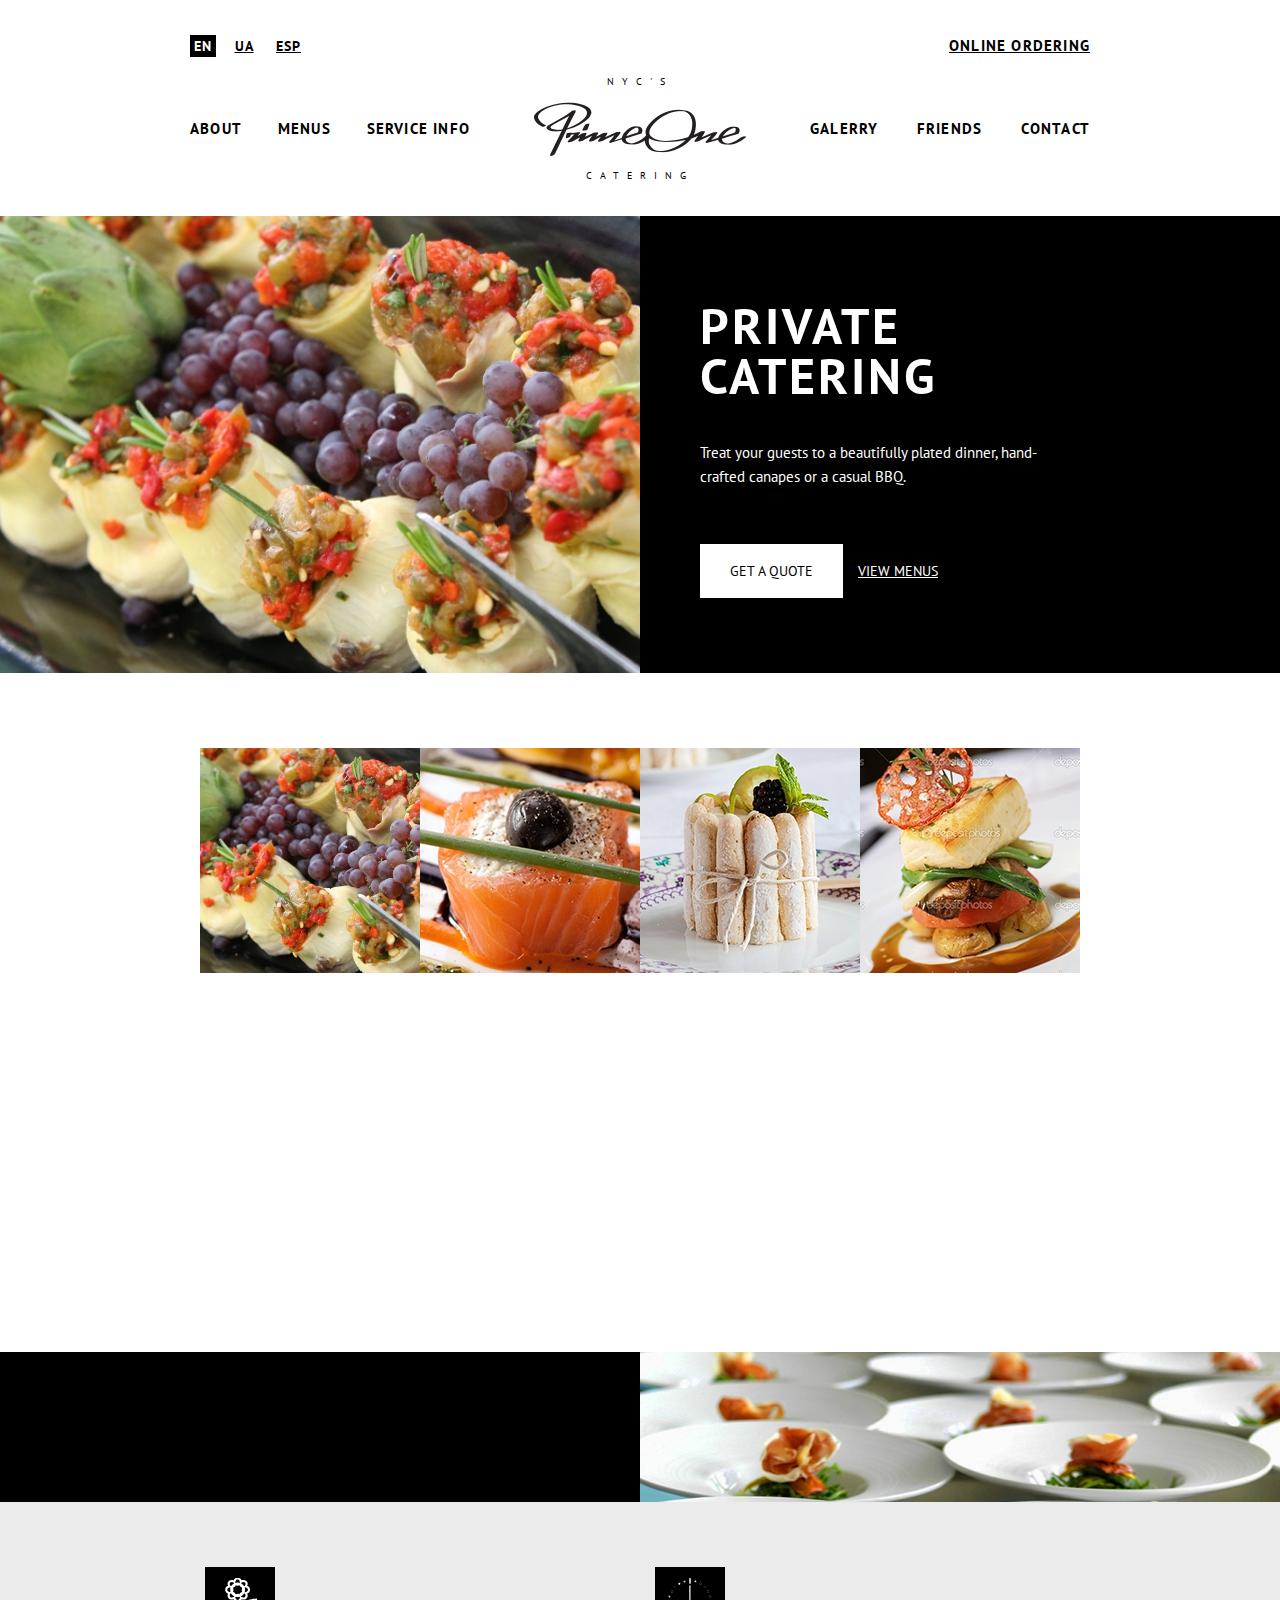
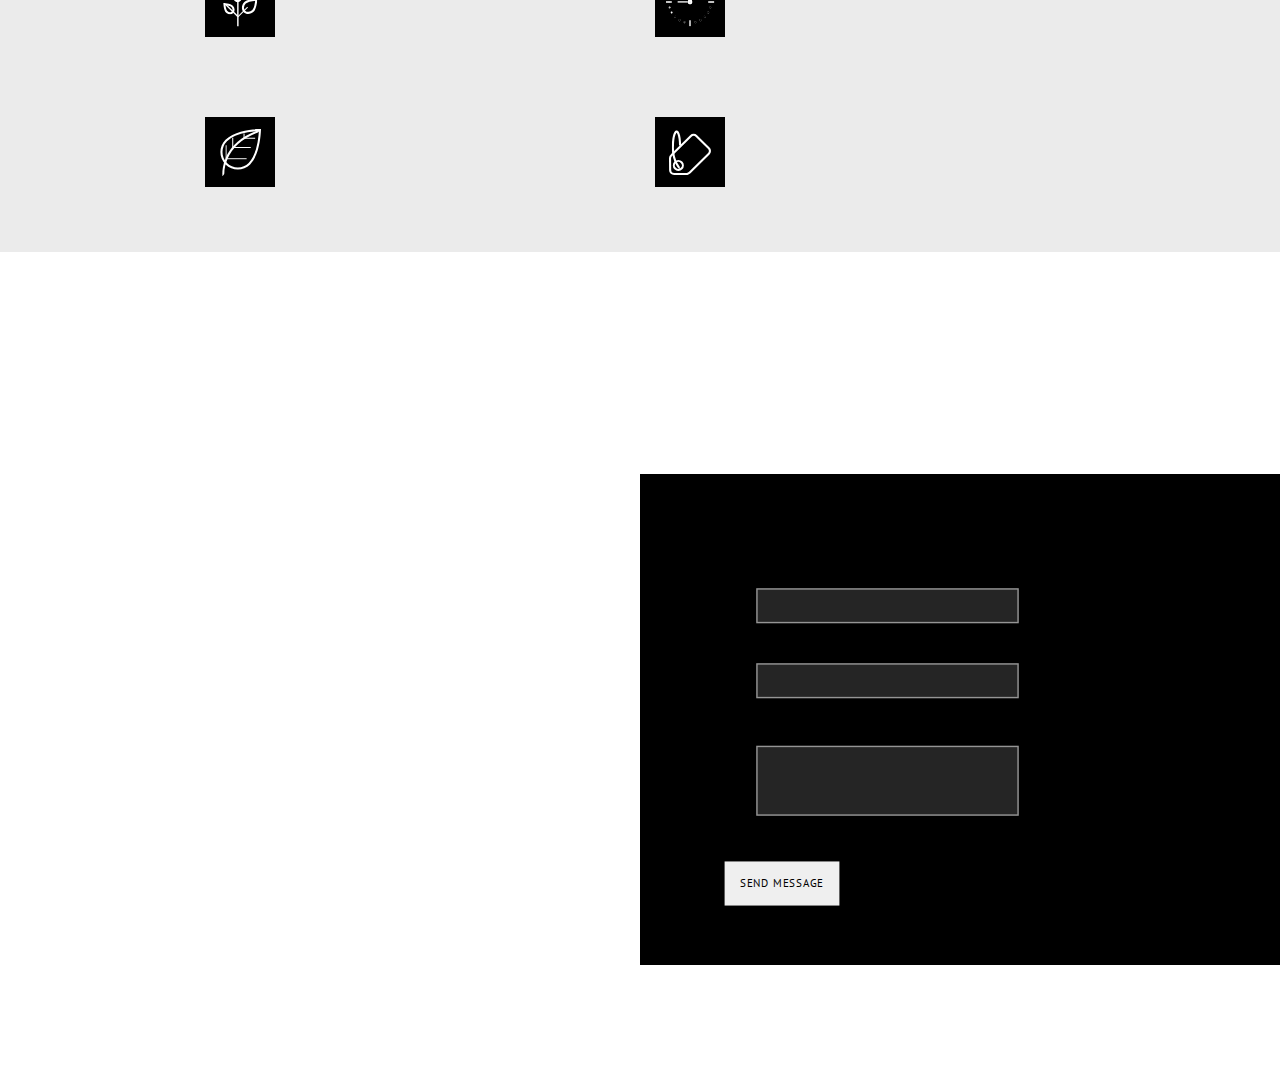
<file: index.html>
<!DOCTYPE html>
<html lang="en">

<head>
    <meta charset="UTF-8">
    <meta http-equiv="X-UA-Compatible" content="IE=edge">
    <meta name="viewport" content="width=device-width, initial-scale=1.0">

    <meta name="description"
        content="treat your guests to a beautifully plated dinner, hand-crafted canapes or a casual BBQ">
    <meta name="keywords" content="corporating catering, private catering, wedding catering, online catering">
    <meta name="author" content="Vasyl Tanchynets">

    <meta property="og:type" content="website">
    <meta property="og:title" content="Primeone">
    <meta property="og:description"
        content="Treat your guests to a beautifully plated dinner, hand-crafted canapes or a casual BBQ">
    <meta property="og:image" content="img/private/01.jpg">
    <meta property="og:url" content="https://vasyltanchynets.github.io/primeone/">
    <meta property="og:site_name" content="primeone">

    <link rel="shortcut icon" href="img/why/icons/04.svg">
    <link rel="stylesheet" href="css/styles.css">

    <title>Primeone</title>
</head>

<body>
    <div class="wrapper">
        <header class="header">
            <div class="header__container">
                <div class="header__top">
                    <div data-da=".header__bottom-menu, 992, 0" class="header__languages _anim-items _anim-no-hide">
                        <a href="" class="header__lang active">en</a>
                        <a href="" class="header__lang">ua</a>
                        <a href="" class="header__lang">esp</a>
                    </div>
                    <div class="header__ordering _anim-items _anim-no-hide">
                        <a href="#online" class="header__order goto">online ordering</a>
                    </div>
                </div>
                <div class="header__bottom">
                    <div data-da=".header__bottom-menu, 992, 2" class="header__column _anim-items _anim-no-hide">
                        <nav class="header-menu">
                            <ul class="header-menu-list">
                                <li>
                                    <a href="#private__row" class="header-menu-list__link goto">about</a>
                                </li>
                                <li>
                                    <a href="#catering" class="header-menu-list__link goto">menus</a>
                                </li>
                                <li>
                                    <a href="#why" class="header-menu-list__link goto">service info</a>
                                </li>
                            </ul>
                        </nav>
                    </div>
                    <div class="header__column _anim-items _anim-no-hide">
                        <a href="" class="header-logo">
                            <span class="header-logo__text">nyc's</span>
                            <span class="header-logo__image"><img src="img/logo.png" alt=""></span>
                            <span class="header-logo__text">catering</span>
                        </a>
                    </div>
                    <div data-da=".header__bottom-menu, 992, 1" class="header__column _anim-items _anim-no-hide">
                        <nav class="header-menu">
                            <ul class="header-menu-list">
                                <li>
                                    <a href="#catering" class="header-menu-list__link goto">galerry</a>
                                </li>
                                <li>
                                    <a href="#why" class="header-menu-list__link goto">friends</a>
                                </li>
                                <li>
                                    <a href="#contacts" class="header-menu-list__link goto">contact</a>
                                </li>
                            </ul>
                        </nav>
                    </div>
                </div>
                <div class="header__bottom-menu header-menu-hide"></div>
                <div class="header-menu__icon _anim-items _anim-no-hide">
                    <span></span>
                    <span></span>
                    <span></span>
                </div>
            </div>
        </header>
        <div class="content">
            <div class="private">
                <div class="private__row">
                    <div class="private__column">
                        <div class="private__image ibg">
                            <img src="img/private/01.jpg" alt="">
                        </div>
                    </div>
                    <div class="private__column">
                        <div class="private__item">
                            <div class="private__header _anim-items _anim-no-hide">private catering</div>
                            <div class="private__text _anim-items _anim-no-hide">
                                Treat your guests to a beautifully plated dinner, hand-crafted canapes or a casual
                                BBQ.
                            </div>
                            <div class="private__sub-item _anim-items _anim-no-hide">
                                <a href="#catering" class="private__btn goto"><span>Get a quote</span></a>
                                <a href="#catering" class="private__link goto">View menus</a>
                            </div>
                        </div>
                    </div>
                </div>
            </div>
            <div class="catering">
                <div class="catering__container">
                    <div class="catering__row">
                        <div class="catering__column">
                            <div class="catering__item">
                                <a href="" class="catering__image catering__first-image ibg _anim-items _anim-no-hide">
                                    <img src="img/catering/01.jpg" alt="">
                                </a>
                                <div class="catering__title _anim-items _anim-no-hide">Corporate catering</div>
                                <div class="catering__text _anim-items _anim-no-hide">We are able to serve events from 2
                                    to 2000 guests and always reasonable prices.
                                </div>
                                <div class="catering__sub-item">
                                    <a href="" class="catering__btn _anim-items _anim-no-hide">
                                        <span>Get a quote</span>
                                    </a>
                                    <a href="" class="catering__link _anim-items _anim-no-hide">View menus</a>
                                </div>
                            </div>
                        </div>
                        <div class="catering__column">
                            <div class="catering__item">
                                <a href="" class="catering__image ibg _anim-items _anim-no-hide">
                                    <img src="img/catering/02.jpg" alt="">
                                </a>
                                <div class="catering__title _anim-items _anim-no-hide">Private catering</div>
                                <div class="catering__text _anim-items _anim-no-hide">Fresh, seasonal and simple
                                    cuisine. Food is our business and our passion.
                                </div>
                                <div class="catering__sub-item">
                                    <a href="" class="catering__btn _anim-items _anim-no-hide">
                                        <span>Get a quote</span>
                                    </a>
                                    <a href="" class="catering__link _anim-items _anim-no-hide">View menus</a>
                                </div>
                            </div>
                        </div>
                        <div class="catering__column">
                            <div class="catering__item">
                                <a href="" class="catering__image ibg _anim-items _anim-no-hide">
                                    <img src="img/catering/03.jpg" alt="">
                                </a>
                                <div class="catering__title _anim-items _anim-no-hide">Wedding catering</div>
                                <div class="catering__text _anim-items _anim-no-hide">We use only the best organic
                                    ingredients and gluten and dairy free cooking.
                                </div>
                                <div class="catering__sub-item">
                                    <a href="" class="catering__btn _anim-items _anim-no-hide">
                                        <span>Get a quote</span>
                                    </a>
                                    <a href="" class="catering__link _anim-items _anim-no-hide">View menus</a>
                                </div>
                            </div>
                        </div>
                        <div class="catering__column">
                            <div class="catering__item">
                                <a href="" class="catering__image ibg _anim-items _anim-no-hide">
                                    <img src="img/catering/04.jpg" alt="">
                                </a>
                                <div class="catering__title _anim-items _anim-no-hide">Online catering</div>
                                <div class="catering__text _anim-items _anim-no-hide">Successful catering is about
                                    organisation, high quality service, and great food.
                                </div>
                                <div class="catering__sub-item">
                                    <a href="" class="catering__btn _anim-items _anim-no-hide">
                                        <span>Get a quote</span>
                                    </a>
                                    <a href="" class="catering__link _anim-items _anim-no-hide">View menus</a>
                                </div>
                            </div>
                        </div>
                    </div>
                </div>
            </div>
            <div class="why">
                <div class="why__top">
                    <div class="why__header">
                        <span class="_anim-items _anim-no-hide">Why choose us?</span>
                    </div>
                    <div class="why__image ibg">
                        <img src="img/why/01.jpg" alt="">
                    </div>
                </div>
                <div class="why__container">
                    <div class="why__row">
                        <div class="why__column">
                            <div class="why__body">
                                <div class="why__icon _anim-items _anim-no-hide">
                                    <span><img src="img/why/icons/01.svg" alt=""></span>
                                </div>
                                <div class="why__item">
                                    <div class="why__title _anim-items _anim-no-hide">Always fresh</div>
                                    <div class="why__text _anim-items _anim-no-hide">Fresh, seasonal and simple cuisine.
                                        Food is our business and our passion.
                                    </div>
                                </div>
                            </div>
                        </div>
                        <div class="why__column">
                            <div class="why__body">
                                <div class="why__icon _anim-items _anim-no-hide">
                                    <span><img src="img/why/icons/02.svg" alt=""></span>
                                </div>
                                <div class="why__item">
                                    <div class="why__title _anim-items _anim-no-hide">Reliable AND Flawless</div>
                                    <div class="why__text _anim-items _anim-no-hide">Successful catering is about
                                        organisation, high quality service, and great food.
                                    </div>
                                </div>
                            </div>
                        </div>
                        <div class="why__column">
                            <div class="why__body">
                                <div class="why__icon _anim-items _anim-no-hide">
                                    <span><img src="img/why/icons/03.svg" alt=""></span>
                                </div>
                                <div class="why__item">
                                    <div class="why__title _anim-items _anim-no-hide">Clean and Healthy</div>
                                    <div class="why__text _anim-items _anim-no-hide">We use only the best organic
                                        ingredients and gluten and dairy free cooking.
                                    </div>
                                </div>
                            </div>
                        </div>
                        <div class="why__column">
                            <div class="why__body">
                                <div class="why__icon _anim-items _anim-no-hide">
                                    <span><img src="img/why/icons/04.svg" alt=""></span>
                                </div>
                                <div class="why__item">
                                    <div class="why__title _anim-items _anim-no-hide">Fits any size and budget</div>
                                    <div class="why__text _anim-items _anim-no-hide">We are able to serve events from 2
                                        to 2000 guests and always at reasonable prices.
                                    </div>
                                </div>
                            </div>
                        </div>
                    </div>
                </div>
            </div>
            <div class="contacts">
                <div class="contacts__container">
                    <div class="contacts__body">
                        <div class="contacts__row">
                            <div class="contacts__column">
                                <div class="contacts__title _anim-items _anim-no-hide">Say hello</div>
                                <div class="contacts__address _anim-items _anim-no-hide">
                                    <span><img src="img/contacts/01.svg" alt=""></span>
                                    45-35 #B 39th St, Sunnyside, NY 11104
                                </div>
                                <div class="contacts__phone _anim-items _anim-no-hide">
                                    <span><img src="img/contacts/02.svg" alt=""></span>
                                    (718) 777-7777
                                </div>
                            </div>
                            <div class="contacts__column">
                                <div class="contacts__mail _anim-items _anim-no-hide">
                                    <span><img src="img/contacts/03.svg" alt=""></span>
                                    contact@primeone.com
                                </div>
                                <div class="contacts__social _anim-items _anim-no-hide">
                                    <a href="" class="contacts__social-item">
                                        <img src="img/contacts/social/01.png" alt="">
                                    </a>
                                    <a href="" class="contacts__social-item">
                                        <img src="img/contacts/social/02.png" alt="">
                                    </a>
                                    <a href="" class="contacts__social-item">
                                        <img src="img/contacts/social/03.png" alt="">
                                    </a>
                                    <a href="" class="contacts__social-item">
                                        <img src="img/contacts/social/04.png" alt="">
                                    </a>
                                </div>
                            </div>
                        </div>
                    </div>
                </div>
            </div>
            <div class="get">
                <div class="get__row">
                    <div class="get__column">
                        <div class="get__map" id="map"></div>
                    </div>
                    <div class="get__column online">
                        <div class="get-form">
                            <div class="get-form__title">
                                <span class="_anim-items _anim-no-hide">Get in touch</span>
                            </div>
                            <form action="#" class="get-form__body">
                                <div class="get-form__item _anim-items _anim-no-hide">
                                    <input autocomplete="off" type="text" name="form[]" data-value="Name"
                                        class="input req" />
                                </div>
                                <div class="get-form__item _anim-items _anim-no-hide">
                                    <input autocomplete="off" type="text" name="form[]" data-value="E-mail or phone"
                                        class="input req" />
                                </div>
                                <div class="get-form__item _anim-items _anim-no-hide">
                                    <textarea autocomplete="off" name="form[]" data-value="Your message"
                                        class="input"></textarea>
                                </div>
                                <div class="get-form__button _anim-items _anim-no-hide">
                                    <button type="submit"><span>Send message</span></button>
                                </div>
                            </form>
                        </div>
                    </div>
                </div>
            </div>
        </div>
        <footer class="footer">
            <div class="footer__container">
                <div class="footer__body">
                    <div class="footer__copy _anim-items _anim-no-hide">© PrimeOne Catering 2022. Terms & Conditions
                    </div>
                    <a href="#header" class="footer__logo goto _anim-items _anim-no-hide">
                        <img src="img/logo.png" alt="">
                    </a>
                </div>
            </div>
        </footer>
    </div>
    <script src="https://code.jquery.com/jquery-3.6.0.min.js"></script>
    <script src="js/main.js"></script>
    <script src="https://maps.google.com/maps/api/js?sensor=false&amp;key="></script>
</body>

</html>
</file>
<file: css/styles.css>
@import url("https://fonts.googleapis.com/css2?family=PT+Sans&display=swap");
* {
  padding: 0;
  margin: 0;
  border: 0; }

*,
*:before,
*:after {
  -webkit-box-sizing: border-box;
  box-sizing: border-box; }

:focus,
:active {
  outline: none; }

a:focus,
a:active {
  outline: none; }

nav,
footer,
header,
aside {
  display: block; }

html,
body {
  height: 100%;
  width: 100%;
  font-size: 100%;
  line-height: 1;
  font-size: 14px;
  -ms-text-size-adjust: 100%;
  -moz-text-size-adjust: 100%;
  -webkit-text-size-adjust: 100%; }

input,
button,
textarea {
  font-family: inherit; }

input::-ms-clear {
  display: none; }

button {
  cursor: pointer; }

button::-moz-focus-inner {
  padding: 0;
  border: 0; }

a,
a:visited {
  text-decoration: none; }

a:hover {
  text-decoration: none; }

ul li {
  list-style: none; }

img {
  vertical-align: top; }

h1,
h2,
h3,
h4,
h5,
h6 {
  font-size: inherit;
  font-weight: inherit; }

.wrapper {
  min-height: 100%;
  width: 100%;
  overflow: hidden;
  display: -webkit-box;
  display: -ms-flexbox;
  display: flex;
  -webkit-box-orient: vertical;
  -webkit-box-direction: normal;
  -ms-flex-direction: column;
  flex-direction: column; }

.header__container {
  max-width: 900px;
  margin: 0 auto; }
  @media (max-width: 992px) {
    .header__container {
      padding: 0 10px; } }

.header__top {
  padding: 35px 0;
  display: -webkit-box;
  display: -ms-flexbox;
  display: flex;
  -webkit-box-pack: justify;
  -ms-flex-pack: justify;
  justify-content: space-between; }
  @media (max-width: 992px) {
    .header__top {
      -webkit-box-pack: end;
      -ms-flex-pack: end;
      justify-content: flex-end; } }

.header__languages {
  width: 115px;
  display: -webkit-box;
  display: -ms-flexbox;
  display: flex;
  -webkit-box-pack: justify;
  -ms-flex-pack: justify;
  justify-content: space-between;
  -webkit-transform: scale(0);
  -ms-transform: scale(0);
  transform: scale(0);
  -webkit-transition: all 1.2s ease 0s;
  -o-transition: all 1.2s ease 0s;
  transition: all 1.2s ease 0s; }
  .header__languages._active {
    -webkit-transform: scale(1);
    -ms-transform: scale(1);
    transform: scale(1); }

.header__lang {
  font-family: "PT Sans";
  text-transform: uppercase;
  color: #000;
  font-weight: 700;
  letter-spacing: 1px;
  text-decoration: underline;
  padding: 4px; }
  .header__lang.active {
    background-color: #000;
    color: #fff;
    text-decoration: none; }

.header__ordering {
  position: relative;
  z-index: 25;
  -ms-flex-item-align: center;
  -ms-grid-row-align: center;
  align-self: center;
  -webkit-transform: scale(0);
  -ms-transform: scale(0);
  transform: scale(0);
  -webkit-transition: all 1.2s ease 0s;
  -o-transition: all 1.2s ease 0s;
  transition: all 1.2s ease 0s; }
  .header__ordering._active {
    -webkit-transform: scale(1);
    -ms-transform: scale(1);
    transform: scale(1); }
  @media (max-width: 992px) {
    .header__ordering {
      -webkit-transition: all 1.2s ease 0.5s;
      -o-transition: all 1.2s ease 0.5s;
      transition: all 1.2s ease 0.5s; } }

.header__order {
  font-family: "PT Sans";
  font-size: 15px;
  text-transform: uppercase;
  color: #000;
  font-weight: 700;
  text-decoration: underline;
  letter-spacing: 1.2px; }
  @media (max-width: 992px) {
    .header__order {
      font-size: 13px;
      letter-spacing: 1px; } }

.header__bottom {
  position: relative;
  z-index: 20;
  display: -webkit-box;
  display: -ms-flexbox;
  display: flex;
  -webkit-box-pack: justify;
  -ms-flex-pack: justify;
  justify-content: space-between;
  margin: -15px 0 0 0; }
  @media (max-width: 992px) {
    .header__bottom {
      -webkit-box-pack: center;
      -ms-flex-pack: center;
      justify-content: center;
      margin: -70px 0 0 0; } }
  @media (max-width: 480px) {
    .header__bottom {
      margin: -70px 0 0 -80px; } }

.header__column:first-child, .header__column:last-child {
  -ms-flex-item-align: center;
  -ms-grid-row-align: center;
  align-self: center;
  width: 280px;
  -webkit-transform: scale(0);
  -ms-transform: scale(0);
  transform: scale(0);
  -webkit-transition: all 1.2s ease 0.2s;
  -o-transition: all 1.2s ease 0.2s;
  transition: all 1.2s ease 0.2s; }
  .header__column:first-child._active, .header__column:last-child._active {
    -webkit-transform: scale(1);
    -ms-transform: scale(1);
    transform: scale(1); }
  @media (max-width: 992px) {
    .header__column:first-child, .header__column:last-child {
      width: 140px; } }
  @media (max-width: 480px) {
    .header__column:first-child, .header__column:last-child {
      width: 115px; } }

.header__column:nth-child(2) {
  -webkit-transform: scale(0);
  -ms-transform: scale(0);
  transform: scale(0);
  -webkit-transition: all 1.2s ease 0.2s;
  -o-transition: all 1.2s ease 0.2s;
  transition: all 1.2s ease 0.2s; }
  .header__column:nth-child(2)._active {
    -webkit-transform: scale(1);
    -ms-transform: scale(1);
    transform: scale(1); }
  @media (max-width: 992px) {
    .header__column:nth-child(2) {
      -webkit-transition: all 1.2s ease 0s;
      -o-transition: all 1.2s ease 0s;
      transition: all 1.2s ease 0s; } }

.header-menu-list {
  display: -webkit-box;
  display: -ms-flexbox;
  display: flex;
  -webkit-box-pack: justify;
  -ms-flex-pack: justify;
  justify-content: space-between; }
  @media (max-width: 992px) {
    .header-menu-list {
      -webkit-box-orient: vertical;
      -webkit-box-direction: normal;
      -ms-flex-direction: column;
      flex-direction: column; }
      .header-menu-list li {
        margin: 0 0 10px 0; } }
  .header-menu-list__link {
    font-family: "PT Sans";
    font-size: 15px;
    text-transform: uppercase;
    font-weight: 700;
    color: #000;
    letter-spacing: 1.2px; }

.header-logo {
  -ms-flex-item-align: center;
  -ms-grid-row-align: center;
  align-self: center; }
  .header-logo__text {
    font-family: "PT Sans";
    font-size: 10px;
    font-weight: 700px;
    text-transform: uppercase;
    color: #000;
    letter-spacing: 8px; }
    @media (max-width: 992px) {
      .header-logo__text {
        font-size: 7px; } }
  .header-logo__image {
    padding: 15px 0; }
    @media (max-width: 992px) {
      .header-logo__image {
        padding: 5px 0; }
        .header-logo__image img {
          width: 100%; } }
  .header-logo span {
    display: -webkit-box;
    display: -ms-flexbox;
    display: flex;
    -webkit-box-pack: center;
    -ms-flex-pack: center;
    justify-content: center; }

.header__languages._dynamic_adapt_ {
  margin: 0 0 20px 0; }

.header-menu__icon {
  display: none;
  -webkit-transform: scale(0);
  -ms-transform: scale(0);
  transform: scale(0);
  -webkit-transition: all 1.2s ease 0.5s;
  -o-transition: all 1.2s ease 0.5s;
  transition: all 1.2s ease 0.5s; }
  .header-menu__icon._active {
    -webkit-transform: scale(1);
    -ms-transform: scale(1);
    transform: scale(1); }
  @media (max-width: 992px) {
    .header-menu__icon {
      display: block;
      position: absolute;
      top: 33px;
      left: 10px;
      width: 30px;
      height: 18px;
      cursor: pointer;
      z-index: 20; }
      .header-menu__icon span {
        -webkit-transition: all 0.3s ease 0s;
        -o-transition: all 0.3s ease 0s;
        transition: all 0.3s ease 0s;
        top: 8px;
        left: 0px;
        position: absolute;
        width: 100%;
        height: 2px;
        background-color: #000; }
        .header-menu__icon span:first-child {
          top: 0px; }
        .header-menu__icon span:last-child {
          top: auto;
          bottom: 0px; }
      .header-menu__icon.active span {
        -webkit-transform: scale(0);
        -ms-transform: scale(0);
        transform: scale(0); }
        .header-menu__icon.active span:first-child {
          -webkit-transform: rotate(-45deg);
          -ms-transform: rotate(-45deg);
          transform: rotate(-45deg);
          top: 8px; }
        .header-menu__icon.active span:last-child {
          -webkit-transform: rotate(45deg);
          -ms-transform: rotate(45deg);
          transform: rotate(45deg);
          bottom: 8px; } }

@media (max-width: 992px) {
  .header-menu-hide {
    z-index: 15;
    position: fixed;
    width: 100%;
    height: 100%;
    overflow: auto;
    left: -120%;
    top: 5%;
    background-color: #fff;
    -webkit-transition: all 0.5s ease 0s;
    -o-transition: all 0.5s ease 0s;
    transition: all 0.5s ease 0s;
    padding: 65px 10px 0px 10px; }
    .header-menu-hide.active {
      left: 0; }
  body.lock {
    overflow: hidden; } }

.ibg {
  background-position: center;
  background-size: cover;
  background-repeat: no-repeat; }
  .ibg img {
    display: none; }

input[type="text"],
input[type="email"],
input[type="tel"],
textarea {
  -webkit-appearance: none;
  -moz-appearance: none;
  appearance: none; }

.input {
  border-radius: 0 !important;
  width: 100%;
  display: block;
  padding: 0px 18px;
  height: 50px;
  border: 2px solid #959595;
  background-color: #252525;
  color: #959595;
  font-size: 15px; }
  .input.err {
    border: 2px solid red; }

textarea.input {
  resize: none;
  height: 100px;
  padding: 10px 18px; }

.footer__container {
  max-width: 880px;
  margin: 0 auto; }

.footer__body {
  display: -webkit-box;
  display: -ms-flexbox;
  display: flex;
  -webkit-box-pack: justify;
  -ms-flex-pack: justify;
  justify-content: space-between;
  -webkit-box-align: center;
  -ms-flex-align: center;
  align-items: center;
  padding: 40px 0; }
  @media (max-width: 992px) {
    .footer__body {
      padding: 30px 10px; } }
  @media (max-width: 550px) {
    .footer__body {
      -webkit-box-orient: vertical;
      -webkit-box-direction: normal;
      -ms-flex-direction: column;
      flex-direction: column; } }

.footer__copy {
  font-family: "PT Sans";
  font-size: 15px;
  -webkit-transform: scale(0);
  -ms-transform: scale(0);
  transform: scale(0);
  -webkit-transition: all 1.2s ease 0s;
  -o-transition: all 1.2s ease 0s;
  transition: all 1.2s ease 0s; }
  .footer__copy._active {
    -webkit-transform: scale(1);
    -ms-transform: scale(1);
    transform: scale(1); }
  @media (max-width: 550px) {
    .footer__copy {
      text-align: center;
      -webkit-box-ordinal-group: 3;
      -ms-flex-order: 2;
      order: 2;
      -webkit-transition: all 1.2s ease 0.1s;
      -o-transition: all 1.2s ease 0.1s;
      transition: all 1.2s ease 0.1s; } }

.footer__logo {
  -webkit-transform: scale(0);
  -ms-transform: scale(0);
  transform: scale(0);
  -webkit-transition: all 1.2s ease 0s;
  -o-transition: all 1.2s ease 0s;
  transition: all 1.2s ease 0s; }
  .footer__logo._active {
    -webkit-transform: scale(1);
    -ms-transform: scale(1);
    transform: scale(1); }
  .footer__logo img {
    height: 40px; }
  @media (max-width: 550px) {
    .footer__logo {
      padding: 0 0 15px 0; } }

.private {
  padding: 35px 0 0 0; }
  @media (max-width: 480px) {
    .private {
      padding: 25px 0 0 0; } }
  .private__row {
    display: -webkit-box;
    display: -ms-flexbox;
    display: flex; }
    @media (max-width: 768px) {
      .private__row {
        display: block; } }
  .private__column:nth-child(1) {
    -webkit-box-flex: 1;
    -ms-flex: 1 1 50%;
    flex: 1 1 50%; }
    @media (max-width: 768px) {
      .private__column:nth-child(1) {
        display: none; } }
  .private__column:nth-child(2) {
    -webkit-box-flex: 1;
    -ms-flex: 1 1 50%;
    flex: 1 1 50%;
    background-color: #000; }
  .private__image {
    padding: 0 0 62.38% 0;
    min-height: 100%; }
  .private__item {
    display: -webkit-box;
    display: -ms-flexbox;
    display: flex;
    -webkit-box-orient: vertical;
    -webkit-box-direction: normal;
    -ms-flex-direction: column;
    flex-direction: column;
    width: 400px;
    padding: 85px 0 75px 60px; }
    @media (max-width: 768px) {
      .private__item {
        padding: 60px 0px 55px 60px; } }
    @media (max-width: 480px) {
      .private__item {
        width: 310px;
        padding: 30px 10px; } }
  .private__header {
    font-family: "PT Sans";
    font-size: 50px;
    font-weight: 700;
    color: #fff;
    text-transform: uppercase;
    letter-spacing: 3px;
    padding: 0 0 40px 0;
    -webkit-transform: scale(0);
    -ms-transform: scale(0);
    transform: scale(0);
    -webkit-transition: all 1.2s ease 0.4s;
    -o-transition: all 1.2s ease 0.4s;
    transition: all 1.2s ease 0.4s; }
    .private__header._active {
      -webkit-transform: scale(1);
      -ms-transform: scale(1);
      transform: scale(1); }
    @media (max-width: 768px) {
      .private__header {
        padding: 0 0 20px 0; } }
    @media (max-width: 480px) {
      .private__header {
        font-size: 40px; } }
  .private__text {
    font-family: "PT Sans";
    font-size: 15px;
    color: #fff;
    line-height: 24px;
    padding: 0 0 55px 0;
    -webkit-transform: scale(0);
    -ms-transform: scale(0);
    transform: scale(0);
    -webkit-transition: all 1.2s ease 0.6s;
    -o-transition: all 1.2s ease 0.6s;
    transition: all 1.2s ease 0.6s; }
    .private__text._active {
      -webkit-transform: scale(1);
      -ms-transform: scale(1);
      transform: scale(1); }
    @media (max-width: 768px) {
      .private__text {
        padding: 0 0 35px 0; } }
    @media (max-width: 480px) {
      .private__text {
        font-size: 13px;
        padding: 0 0 25px 0; } }
  .private__sub-item {
    display: -webkit-box;
    display: -ms-flexbox;
    display: flex;
    -webkit-transform: scale(0);
    -ms-transform: scale(0);
    transform: scale(0);
    -webkit-transition: all 1.2s ease 0.8s;
    -o-transition: all 1.2s ease 0.8s;
    transition: all 1.2s ease 0.8s; }
    .private__sub-item._active {
      -webkit-transform: scale(1);
      -ms-transform: scale(1);
      transform: scale(1); }
  .private__btn {
    background: #fff; }
    .private__btn span {
      display: inline-block;
      font-family: "PT Sans";
      text-transform: uppercase;
      color: #000;
      padding: 20px 30px; }
  .private__link {
    -ms-flex-item-align: center;
    -ms-grid-row-align: center;
    align-self: center;
    display: inline-block;
    font-family: "PT Sans";
    color: #fff;
    text-transform: uppercase;
    text-decoration: underline;
    padding: 0 0 0 15px; }

.catering {
  padding: 75px 0; }
  @media (max-width: 992px) {
    .catering {
      padding: 55px 10px; } }
  @media (max-width: 480px) {
    .catering {
      padding: 45px 10px; } }
  .catering__container {
    max-width: 880px;
    margin: 0 auto; }
  .catering__row {
    display: -webkit-box;
    display: -ms-flexbox;
    display: flex; }
    @media (max-width: 992px) {
      .catering__row {
        -ms-flex-wrap: wrap;
        flex-wrap: wrap; } }
  .catering__column:first-child, .catering__column:nth-child(2), .catering__column:nth-child(3), .catering__column:last-child {
    -webkit-box-flex: 1;
    -ms-flex: 1 1 25%;
    flex: 1 1 25%; }
    @media (max-width: 768px) {
      .catering__column:first-child, .catering__column:nth-child(2), .catering__column:nth-child(3), .catering__column:last-child {
        -webkit-box-flex: 1;
        -ms-flex: 1 1 50%;
        flex: 1 1 50%; } }
    @media (max-width: 480px) {
      .catering__column:first-child, .catering__column:nth-child(2), .catering__column:nth-child(3), .catering__column:last-child {
        -webkit-box-flex: 1;
        -ms-flex: 1 1 auto;
        flex: 1 1 auto; } }
  @media (max-width: 768px) {
    .catering__column:first-child, .catering__column:nth-child(2) {
      padding: 0 0 45px 0; } }
  @media (max-width: 480px) {
    .catering__column:nth-child(3) {
      padding: 0 0 45px 0; } }
  .catering__item {
    max-width: 220px;
    width: 100%;
    display: -webkit-box;
    display: -ms-flexbox;
    display: flex;
    -webkit-box-orient: vertical;
    -webkit-box-direction: normal;
    -ms-flex-direction: column;
    flex-direction: column;
    min-height: 100%; }
    @media (max-width: 768px) {
      .catering__item {
        max-width: none; } }
  .catering__image {
    padding: 0 0 102.275% 0;
    min-height: 100%;
    margin: 0 0 25px 0;
    -webkit-transform: scale(0.8);
    -ms-transform: scale(0.8);
    transform: scale(0.8);
    -webkit-transition: all 1.2s ease 0s;
    -o-transition: all 1.2s ease 0s;
    transition: all 1.2s ease 0s; }
    .catering__image._active {
      -webkit-transform: scale(1);
      -ms-transform: scale(1);
      transform: scale(1); }
    @media (max-width: 768px) {
      .catering__image {
        margin: 0 0 15px 0; } }
  @media screen and (max-width: 480px) and (min-height: 588px) and (max-height: 900px) {
    .catering__first-image {
      -webkit-transform: scale(0.8);
      -ms-transform: scale(0.8);
      transform: scale(0.8);
      -webkit-transition: all 1.2s ease 1s;
      -o-transition: all 1.2s ease 1s;
      transition: all 1.2s ease 1s; }
      .catering__first-image._active {
        -webkit-transform: scale(1);
        -ms-transform: scale(1);
        transform: scale(1); } }
  .catering__title {
    font-family: "PT Sans";
    font-size: 25px;
    font-weight: 700;
    text-transform: uppercase;
    letter-spacing: 3px;
    padding: 0 0 35px 0;
    -webkit-transform: translate(0, 100%);
    -ms-transform: translate(0, 100%);
    transform: translate(0, 100%);
    opacity: 0;
    -webkit-transition: all 1.2s ease 0s;
    -o-transition: all 1.2s ease 0s;
    transition: all 1.2s ease 0s; }
    .catering__title._active {
      -webkit-transform: translate(0, 0);
      -ms-transform: translate(0, 0);
      transform: translate(0, 0);
      opacity: 1; }
    @media (max-width: 768px) {
      .catering__title {
        padding: 0 0 20px 0;
        max-width: 220px; } }
    @media (max-width: 480px) {
      .catering__title {
        max-width: none; } }
  .catering__text {
    font-family: "PT Sans";
    font-size: 15px;
    line-height: 22px;
    padding: 0 0 30px 0;
    -webkit-box-flex: 1;
    -ms-flex: 1 1 auto;
    flex: 1 1 auto;
    -webkit-transform: translate(0, 100%);
    -ms-transform: translate(0, 100%);
    transform: translate(0, 100%);
    opacity: 0;
    -webkit-transition: all 1.2s ease 0s;
    -o-transition: all 1.2s ease 0s;
    transition: all 1.2s ease 0s; }
    .catering__text._active {
      -webkit-transform: translate(0, 0);
      -ms-transform: translate(0, 0);
      transform: translate(0, 0);
      opacity: 1; }
    @media (max-width: 768px) {
      .catering__text {
        padding: 0 0 15px 0; } }
  .catering__sub-item {
    display: -webkit-box;
    display: -ms-flexbox;
    display: flex;
    -webkit-box-orient: vertical;
    -webkit-box-direction: normal;
    -ms-flex-direction: column;
    flex-direction: column;
    max-width: 155px; }
  .catering__btn {
    background: #000;
    margin: 0 0 30px 0;
    -webkit-transform: translate(0, 100%);
    -ms-transform: translate(0, 100%);
    transform: translate(0, 100%);
    opacity: 0;
    -webkit-transition: all 1.2s ease 0s;
    -o-transition: all 1.2s ease 0s;
    transition: all 1.2s ease 0s; }
    .catering__btn._active {
      -webkit-transform: translate(0, 0);
      -ms-transform: translate(0, 0);
      transform: translate(0, 0);
      opacity: 1; }
    @media (max-width: 768px) {
      .catering__btn {
        margin: 0 0 15px 0; } }
    .catering__btn span {
      display: inline-block;
      font-family: "PT Sans";
      text-transform: uppercase;
      color: #fff;
      padding: 20px 30px; }
  .catering__link {
    font-family: "PT Sans";
    color: #000;
    text-transform: uppercase;
    text-decoration: underline;
    -ms-flex-item-align: start;
    align-self: flex-start;
    -webkit-transform: translate(0, 120%);
    -ms-transform: translate(0, 120%);
    transform: translate(0, 120%);
    opacity: 0;
    -webkit-transition: all 1.2s ease 0.3s;
    -o-transition: all 1.2s ease 0.3s;
    transition: all 1.2s ease 0.3s; }
    .catering__link._active {
      -webkit-transform: translate(0, 0);
      -ms-transform: translate(0, 0);
      transform: translate(0, 0);
      opacity: 1; }

.why {
  background-color: #ebebeb; }
  .why__top {
    display: -webkit-box;
    display: -ms-flexbox;
    display: flex;
    background-color: #000; }
    @media (max-width: 768px) {
      .why__top {
        display: block; } }
  .why__header {
    -webkit-box-flex: 1;
    -ms-flex: 1 1 50%;
    flex: 1 1 50%;
    text-align: right; }
    .why__header span {
      display: inline-block;
      font-family: "PT Sans";
      font-size: 50px;
      text-transform: uppercase;
      color: #fff;
      padding: 50px 0;
      -webkit-transform: scale(0);
      -ms-transform: scale(0);
      transform: scale(0);
      -webkit-transition: all 1.2s ease 0s;
      -o-transition: all 1.2s ease 0s;
      transition: all 1.2s ease 0s; }
      .why__header span._active {
        -webkit-transform: scale(1);
        -ms-transform: scale(1);
        transform: scale(1); }
    @media (max-width: 992px) {
      .why__header {
        text-align: left; }
        .why__header span {
          font-size: 35px;
          padding: 30px 10px; } }
  .why__image {
    -webkit-box-flex: 1;
    -ms-flex: 1 1 50%;
    flex: 1 1 50%; }
  .why__container {
    max-width: 900px;
    margin: 0 auto;
    padding: 50px 0; }
    @media (max-width: 992px) {
      .why__container {
        padding: 50px 10px; } }
    @media (max-width: 480px) {
      .why__container {
        padding: 40px 10px; } }
  .why__row {
    display: -webkit-box;
    display: -ms-flexbox;
    display: flex;
    -ms-flex-wrap: wrap;
    flex-wrap: wrap; }
    @media (max-width: 992px) {
      .why__row {
        -webkit-box-orient: vertical;
        -webkit-box-direction: normal;
        -ms-flex-direction: column;
        flex-direction: column; } }
  .why__column:first-child, .why__column:nth-child(2), .why__column:nth-child(3), .why__column:last-child {
    -webkit-box-flex: 1;
    -ms-flex: 1 1 50%;
    flex: 1 1 50%; }
  .why__column:first-child, .why__column:nth-child(2) {
    padding: 0 0 50px 0; }
    @media (max-width: 768px) {
      .why__column:first-child, .why__column:nth-child(2) {
        padding: 0 0 30px 0; } }
  @media (max-width: 992px) {
    .why__column:nth-child(3) {
      padding: 0 0 50px 0; } }
  @media (max-width: 768px) {
    .why__column:nth-child(3) {
      padding: 0 0 30px 0; } }
  .why__body {
    display: -webkit-box;
    display: -ms-flexbox;
    display: flex; }
  .why__icon {
    -webkit-transform: scale(0.7);
    -ms-transform: scale(0.7);
    transform: scale(0.7);
    -webkit-transition: all 1.2s ease 0s;
    -o-transition: all 1.2s ease 0s;
    transition: all 1.2s ease 0s; }
    .why__icon._active {
      -webkit-transform: scale(1);
      -ms-transform: scale(1);
      transform: scale(1); }
    .why__icon span {
      background-color: #000;
      width: 100px;
      height: 100px;
      display: -webkit-inline-box;
      display: -ms-inline-flexbox;
      display: inline-flex;
      -webkit-box-pack: center;
      -ms-flex-pack: center;
      justify-content: center;
      -webkit-box-align: center;
      -ms-flex-align: center;
      align-items: center; }
  .why__item {
    padding: 0 0 0 13px; }
  .why__title {
    font-family: "PT Sans";
    font-size: 25px;
    font-weight: 700;
    text-transform: uppercase;
    letter-spacing: 1.44px;
    padding: 0 0 30px 0;
    -webkit-transform: translate(0, 100%);
    -ms-transform: translate(0, 100%);
    transform: translate(0, 100%);
    opacity: 0;
    -webkit-transition: all 1.2s ease 0s;
    -o-transition: all 1.2s ease 0s;
    transition: all 1.2s ease 0s; }
    .why__title._active {
      -webkit-transform: translate(0, 0);
      -ms-transform: translate(0, 0);
      transform: translate(0, 0);
      opacity: 1; }
    @media (max-width: 480px) {
      .why__title {
        padding: 0 0 15px 0; } }
  .why__text {
    font-family: "PT Sans";
    font-size: 15px;
    line-height: 22px;
    max-width: 310px;
    -webkit-transform: translate(0, 100%);
    -ms-transform: translate(0, 100%);
    transform: translate(0, 100%);
    opacity: 0;
    -webkit-transition: all 1.2s ease 0.2s;
    -o-transition: all 1.2s ease 0.2s;
    transition: all 1.2s ease 0.2s; }
    .why__text._active {
      -webkit-transform: translate(0, 0);
      -ms-transform: translate(0, 0);
      transform: translate(0, 0);
      opacity: 1; }
    @media (max-width: 992px) {
      .why__text {
        max-width: none;
        -webkit-transition: all 1.2s ease 0.1s;
        -o-transition: all 1.2s ease 0.1s;
        transition: all 1.2s ease 0.1s; } }

.contacts {
  padding: 50px 0 30px 0; }
  @media (max-width: 992px) {
    .contacts {
      padding: 40px 10px 30px 10px; } }
  .contacts__container {
    max-width: 900px;
    margin: 0 auto; }
  .contacts__body {
    max-width: 640px; }
  .contacts__row {
    display: -webkit-box;
    display: -ms-flexbox;
    display: flex;
    -webkit-box-pack: justify;
    -ms-flex-pack: justify;
    justify-content: space-between; }
    @media (max-width: 550px) {
      .contacts__row {
        -webkit-box-orient: vertical;
        -webkit-box-direction: normal;
        -ms-flex-direction: column;
        flex-direction: column; } }
  .contacts__column:nth-child(2) {
    -ms-flex-item-align: end;
    align-self: flex-end; }
    @media (max-width: 550px) {
      .contacts__column:nth-child(2) {
        -ms-flex-item-align: auto;
        -ms-grid-row-align: auto;
        align-self: auto; } }
  @media (max-width: 550px) {
    .contacts__column:first-child {
      max-width: 286px; }
    .contacts__column:last-child {
      max-width: 195px; } }
  .contacts__title {
    font-family: "PT Sans";
    font-size: 50px;
    text-transform: uppercase;
    letter-spacing: 3.5px;
    padding: 0 0 30px 0;
    -webkit-transform: scale(0);
    -ms-transform: scale(0);
    transform: scale(0);
    -webkit-transition: all 1.2s ease 0s;
    -o-transition: all 1.2s ease 0s;
    transition: all 1.2s ease 0s; }
    .contacts__title._active {
      -webkit-transform: scale(1);
      -ms-transform: scale(1);
      transform: scale(1); }
    @media (max-width: 992px) {
      .contacts__title {
        padding: 0 0 20px 0; } }
  .contacts__address {
    font-family: "PT Sans";
    font-size: 15px;
    padding: 0 0 20px 0;
    -webkit-transform: scale(0);
    -ms-transform: scale(0);
    transform: scale(0);
    -webkit-transition: all 1.2s ease 0.1s;
    -o-transition: all 1.2s ease 0.1s;
    transition: all 1.2s ease 0.1s; }
    .contacts__address._active {
      -webkit-transform: scale(1);
      -ms-transform: scale(1);
      transform: scale(1); }
    @media (max-width: 992px) {
      .contacts__address {
        padding: 0 0 15px 0; } }
    .contacts__address span img {
      margin: -5px 10px 0 1px; }
  .contacts__phone {
    max-width: 140px;
    font-family: "PT Sans";
    font-size: 15px;
    -webkit-transform: scale(0);
    -ms-transform: scale(0);
    transform: scale(0);
    -webkit-transition: all 1.2s ease 0.2s;
    -o-transition: all 1.2s ease 0.2s;
    transition: all 1.2s ease 0.2s; }
    .contacts__phone._active {
      -webkit-transform: scale(1);
      -ms-transform: scale(1);
      transform: scale(1); }
    @media (max-width: 550px) {
      .contacts__phone {
        padding: 0 0 15px 0; } }
    .contacts__phone span img {
      margin: -5px 10px 0 5px; }
  .contacts__mail {
    font-family: "PT Sans";
    font-size: 15px;
    padding: 0 0 30px 0;
    -webkit-transform: scale(0);
    -ms-transform: scale(0);
    transform: scale(0);
    -webkit-transition: all 1.2s ease 0.1s;
    -o-transition: all 1.2s ease 0.1s;
    transition: all 1.2s ease 0.1s; }
    .contacts__mail._active {
      -webkit-transform: scale(1);
      -ms-transform: scale(1);
      transform: scale(1); }
    @media (max-width: 992px) {
      .contacts__mail {
        padding: 0 0 20px 0; } }
    @media (max-width: 550px) {
      .contacts__mail {
        -webkit-transition: all 1.2s ease 0.3s;
        -o-transition: all 1.2s ease 0.3s;
        transition: all 1.2s ease 0.3s; } }
    .contacts__mail span img {
      margin: 0 10px 0 0; }
  .contacts__social {
    display: -webkit-box;
    display: -ms-flexbox;
    display: flex;
    -webkit-box-pack: justify;
    -ms-flex-pack: justify;
    justify-content: space-between;
    -webkit-transform: scale(0);
    -ms-transform: scale(0);
    transform: scale(0);
    -webkit-transition: all 1.2s ease 0.2s;
    -o-transition: all 1.2s ease 0.2s;
    transition: all 1.2s ease 0.2s; }
    .contacts__social._active {
      -webkit-transform: scale(1);
      -ms-transform: scale(1);
      transform: scale(1); }
    @media (max-width: 550px) {
      .contacts__social {
        max-width: 200px;
        -webkit-transition: all 1.2s ease 0.4s;
        -o-transition: all 1.2s ease 0.4s;
        transition: all 1.2s ease 0.4s; } }

.get__row {
  display: -webkit-box;
  display: -ms-flexbox;
  display: flex; }
  @media (max-width: 992px) {
    .get__row {
      -webkit-box-orient: vertical;
      -webkit-box-direction: normal;
      -ms-flex-direction: column;
      flex-direction: column; } }

.get__column:first-child, .get__column:last-child {
  -webkit-box-flex: 1;
  -ms-flex: 1 1 50%;
  flex: 1 1 50%; }

.get__column:last-child {
  background-color: #000; }

.get__map {
  height: 100%; }
  @media (max-width: 992px) {
    .get__map {
      padding: 0 0 70% 0; } }

.get-form {
  padding: 50px 0 50px 60px; }
  @media (max-width: 992px) {
    .get-form {
      padding: 50px 10px; } }
  @media (max-width: 768px) {
    .get-form {
      padding: 30px 10px; } }
  .get-form__title span {
    display: inline-block;
    font-family: "PT Sans";
    font-size: 25px;
    font-weight: 700;
    color: #fff;
    text-transform: uppercase;
    letter-spacing: 3.5px;
    padding: 0 0 28px 0;
    -webkit-transform: scale(0);
    -ms-transform: scale(0);
    transform: scale(0);
    -webkit-transition: all 1.2s ease 0s;
    -o-transition: all 1.2s ease 0s;
    transition: all 1.2s ease 0s; }
    .get-form__title span._active {
      -webkit-transform: scale(1);
      -ms-transform: scale(1);
      transform: scale(1); }
  @media (max-width: 992px) {
    .get-form__title {
      text-align: center; } }
  @media (max-width: 768px) {
    .get-form__title span {
      padding: 0 0 18px 0; } }
  .get-form__body {
    max-width: 375px;
    width: 100%; }
    @media (max-width: 992px) {
      .get-form__body {
        margin: 0 auto; } }
  .get-form__item:nth-child(1), .get-form__item:nth-child(2), .get-form__item:nth-child(3) {
    padding: 0 0 25px 0;
    -webkit-transform: scale(0.7);
    -ms-transform: scale(0.7);
    transform: scale(0.7);
    -webkit-transition: all 1.2s ease 0s;
    -o-transition: all 1.2s ease 0s;
    transition: all 1.2s ease 0s; }
    .get-form__item:nth-child(1)._active, .get-form__item:nth-child(2)._active, .get-form__item:nth-child(3)._active {
      -webkit-transform: scale(1);
      -ms-transform: scale(1);
      transform: scale(1); }
    @media (max-width: 768px) {
      .get-form__item:nth-child(1), .get-form__item:nth-child(2), .get-form__item:nth-child(3) {
        padding: 0 0 15px 0; } }
  .get-form__button {
    max-width: 164px;
    -webkit-transform: scale(0.7);
    -ms-transform: scale(0.7);
    transform: scale(0.7);
    -webkit-transition: all 1.2s ease 0s;
    -o-transition: all 1.2s ease 0s;
    transition: all 1.2s ease 0s; }
    .get-form__button._active {
      -webkit-transform: scale(1);
      -ms-transform: scale(1);
      transform: scale(1); }
    .get-form__button span {
      font-family: "PT Sans";
      font-size: 15px;
      text-transform: uppercase;
      display: inline-block;
      padding: 22px;
      letter-spacing: 1.5px; }
</file>
